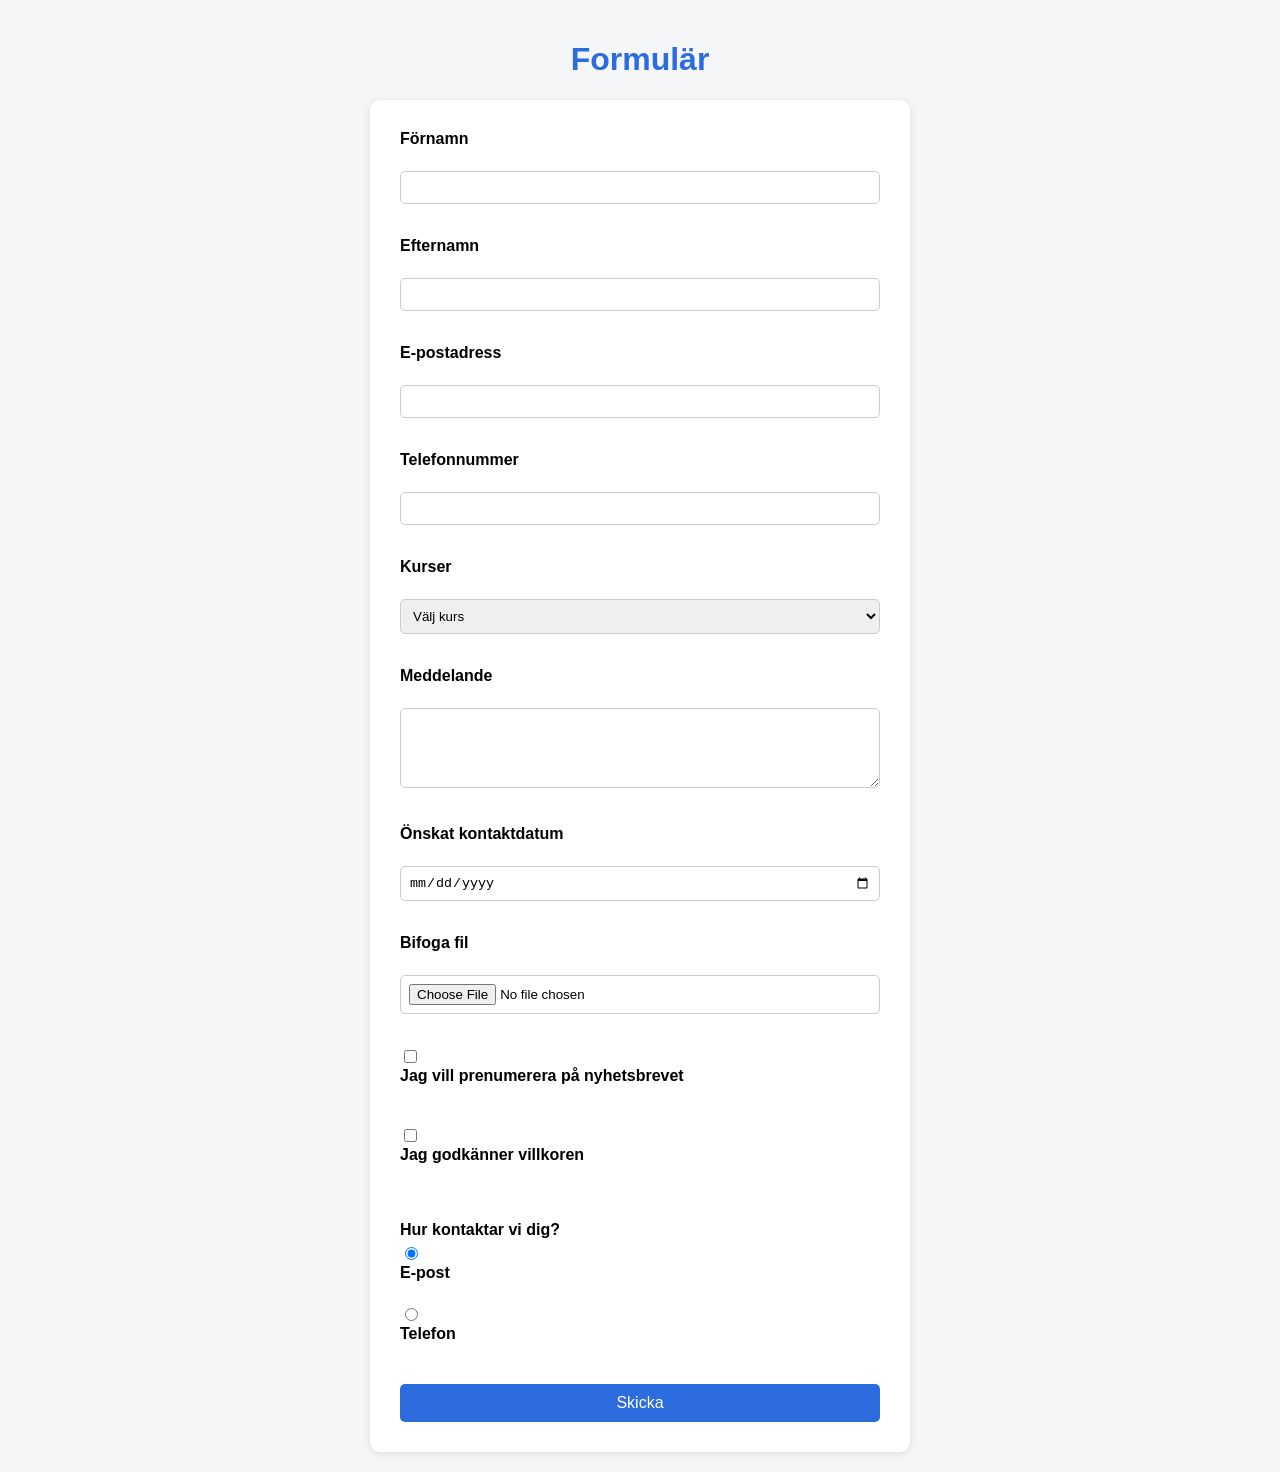
<file: index.html>
<!DOCTYPE html>
<html lang="sv">

<head>
    <meta charset="UTF-8">
    <meta name="viewport" content="width=device-width, initial-scale=1.0">
    <link rel="stylesheet" href="style.css" type="text/css">
    <title>Formulär</title>
</head>

<body>
    <header>
        <h1>Formulär</h1>
    </header>
    <main>
        <form action="tack.html" method="get">

            <!-- Textruta 1 -->
            <label for="namn">Förnamn</label><br>
            <input type="text" id="namn" name="namn"><br><br>

            <!-- Textruta 2 -->
            <label for="efternamn">Efternamn</label><br>
            <input type="text" id="efternamn" name="efternamn"><br><br>

            <!-- Textruta 3 -->
            <label for="epost">E-postadress</label><br>
            <input type="email" id="epost" name="epost"><br><br>

            <!-- Textruta 4 -->
            <label for="tel">Telefonnummer</label><br>
            <input type="tel" id="tel" name="telefonnummer"><br><br>

            <!-- Dropdown-lista -->
            <label for="amne">Kurser</label><br>
            <select id="amne" name="amne">
                <option value="" disabled selected>Välj kurs</option> <!-- Går ej att välja -->
                <option value="Engelska">Engelska</option>
                <option value="Svenska">Svenska</option>
                <option value="IT-Data">IT-Data</option>
                <option value="Matte">Matematik</option>
            </select><br><br>

            <!-- Textfält, större fritext -->
            <label for="meddelande">Meddelande</label><br>
            <textarea id="meddelande" name="meddelande"></textarea><br><br>

            <!-- Datum -->
            <label for="datum">Önskat kontaktdatum</label><br>
            <input type="date" id="datum" name="datum"><br><br>

            <!-- Filuppladdning -->
            <label for="bilaga">Bifoga fil</label><br>
            <input type="file" id="bilaga" name="bilaga"><br><br>

            <!-- Kryssruta 1 -->
            <input type="checkbox" id="nyhetsbrev" name="nyhetsbrev" value="ja">
            <label for="nyhetsbrev">Jag vill prenumerera på nyhetsbrevet</label><br><br>

            <!-- Kryssruta 2 -->
            <input type="checkbox" id="villkor" name="villkor" value="Ja" required>
            <label for="villkor">Jag godkänner villkoren</label><br><br>

            <p>Hur kontaktar vi dig?</p> <!-- Kontakt metod -->

            <!-- Radioknapp 1 -->
            <input type="radio" id="kontaktEpost" name="kontaktsatt" value="epost" checked>
            <label for="kontaktEpost">E-post</label><br>

            <!-- Radioknapp 2 -->
            <input type="radio" id="kontaktTelefon" name="kontaktsatt" value="telefon">
            <label for="kontaktTelefon">Telefon</label><br><br>

            <!-- Skicka-knapp -->
            <button type="submit">Skicka</button>
        </form>

    </main>
</body>

</html>
</file>
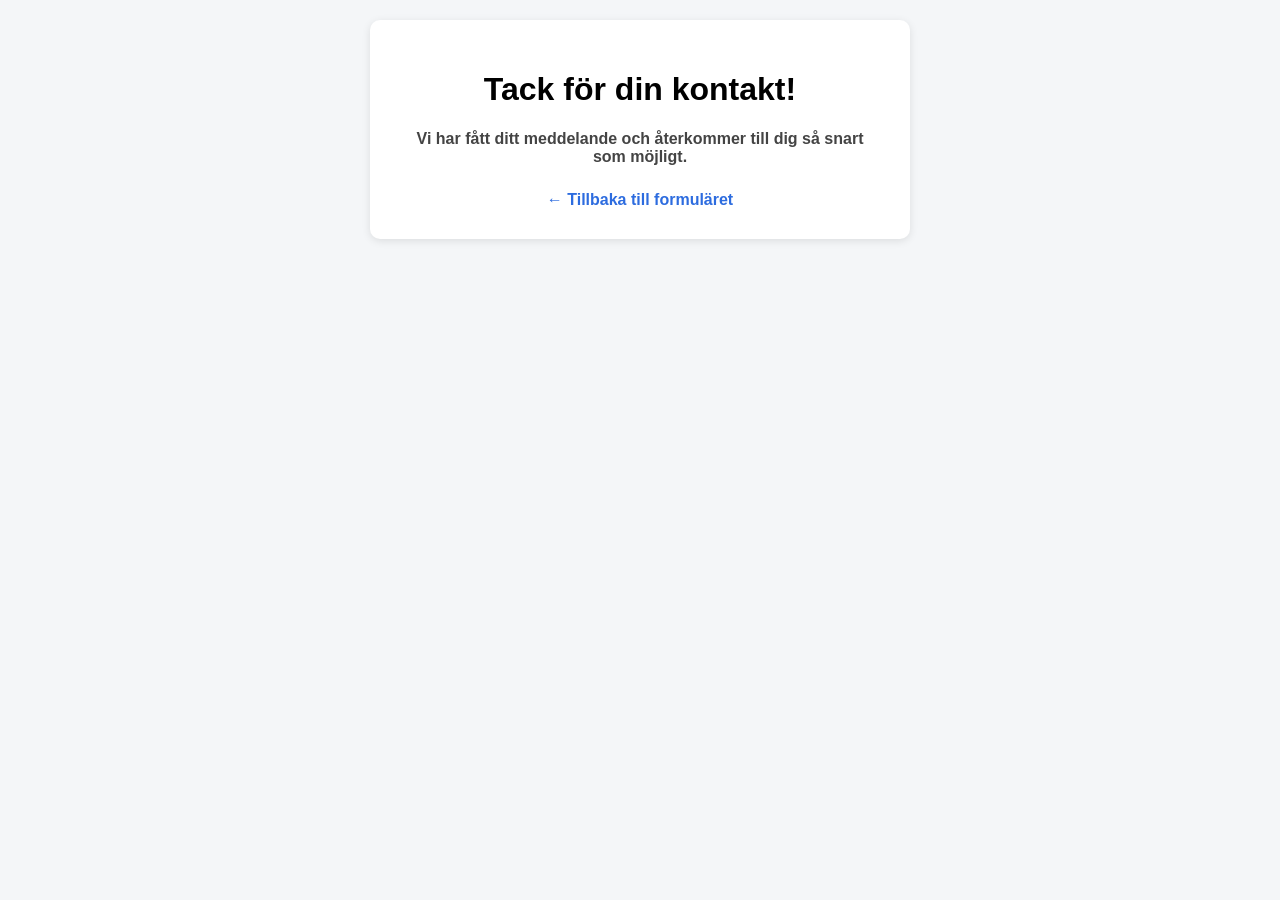
<file: tack.html>
<!DOCTYPE html>
<html lang="sv">

<head>
    <meta charset="UTF-8">
    <meta name="viewport" content="width=device-width, initial-scale=1.0">
    <link rel="stylesheet" href="style.css" type="text/css">
    <title>Tack för din kontakt</title>
</head>

<body class="tack-sida">
    <main>
        <h1>Tack för din kontakt!</h1>
        <p>Vi har fått ditt meddelande och återkommer till dig så snart som möjligt.</p>

        <!-- Kod som visas vänsterpil: ← -->

        <a href="index.html">&larr; Tillbaka till formuläret</a>
    </main>
</body>

</html>
</file>
<file: style.css>
body {
      font-family: Arial, Helvetica, sans-serif;
      background-color: #f4f6f8;
      margin: 0;
      padding: 20px;
  }

  header h1 {
      text-align: center;
      color: #2d6cdf;
  }

  main {
      max-width: 480px;
      margin: 0 auto;
      background-color: #ffffff;
      padding: 30px;
      border-radius: 10px;
      box-shadow: 0 2px 8px rgba(0, 0, 0, 0.1);
  }

  p,
  label {
      font-weight: bold;
      display: block;
      margin-bottom: 5px;
  }

  input[type="text"],
  input[type="email"],
  input[type="tel"],
  input[type="date"],
  input[type="file"],
  select,
  textarea {
      width: 100%;
      padding: 8px;
      margin-bottom: 15px;
      border: 1px solid #ccc;
      border-radius: 5px;
      box-sizing: border-box;
  }

  textarea {
      resize: vertical;
      min-height: 80px;
  }


  button {
      width: 100%;
      padding: 10px;
      background-color: #2d6cdf;
      color: white;
      border: none;
      border-radius: 5px;
      font-size: 16px;
      cursor: pointer;
  }

  button:hover {
      background-color: #2158b8;
  }

  ------------------------------------------------------------------------------- .tack-sida {
      display: flex;
      justify-content: center;
      align-items: center;
      height: 100vh;
  }

  .tack-sida main {
      text-align: center;
  }

  .tack-sida p {
      color: #444;
  }

  .tack-sida a {
      display: inline-block;
      margin-top: 20px;
      color: #2d6cdf;
      text-decoration: none;
      font-weight: bold;
  }

  .tack-sida a:hover {
      text-decoration: underline;
  }
</file>
